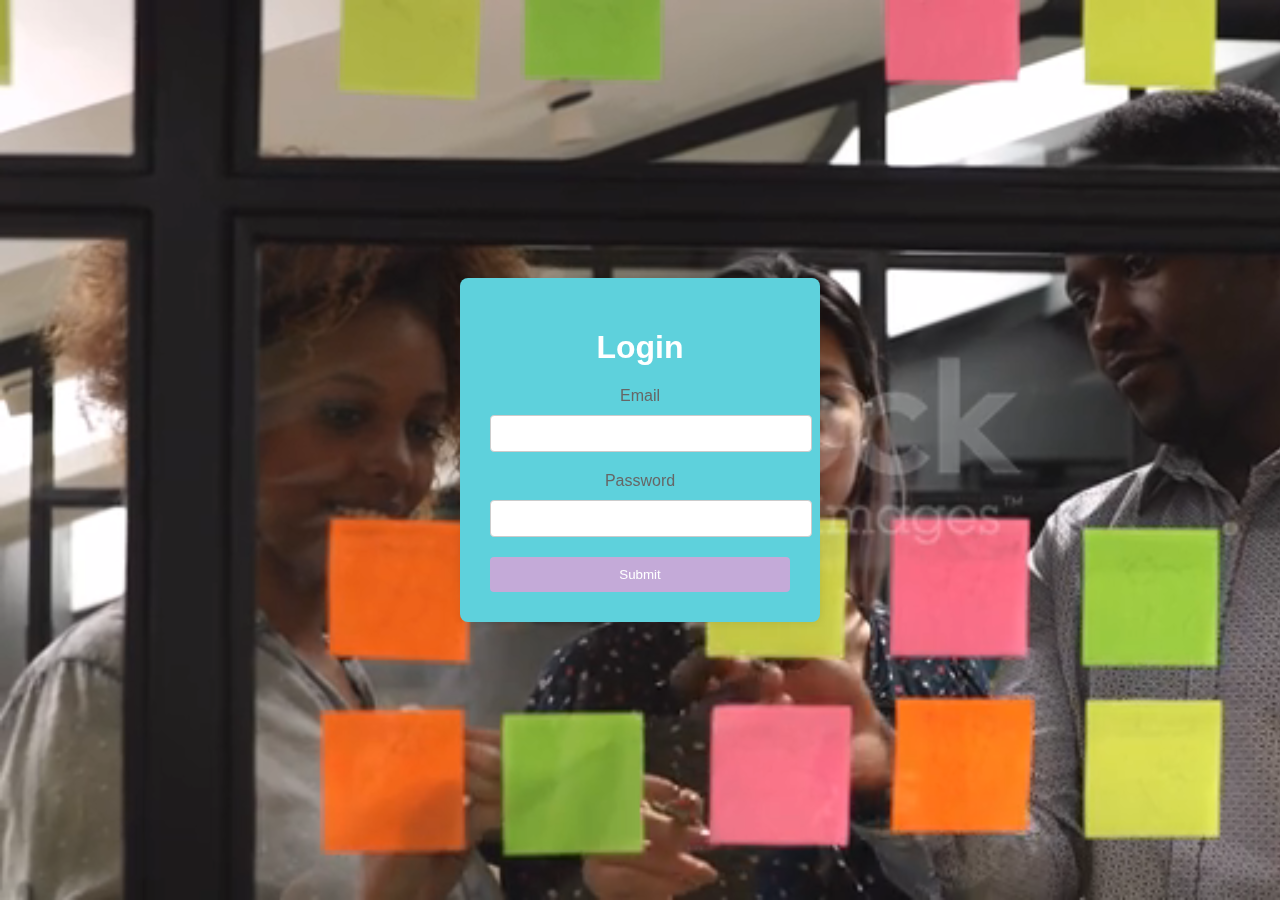
<file: index.html>
<!DOCTYPE html>
<html lang="en">
<head>
    <meta charset="UTF-8">
    <meta name="viewport" content="width=device-width, initial-scale=1.0">
    <title>Login</title>
   <link rel="stylesheet" href="style.css">
       
  
</head>
<body>
    <video autoplay muted loop id="background-video">
        <source src="istockphoto-1200415195-640_adpp_is.mp4" type="video/mp4"> 
    </video>
    <div class="container">
        <h1>Login</h1>
        <form id="submitform">
            <label for="emailId">Email</label>
            <input type="text" name="emailId" id="emailId">
            <label for="password">Password</label>
            <input type="password" name="password" id="password">
            <button class="submit" type="submit">Submit</button>
        </form>
    </div>
    <script src="script.js"></script>
</body>
</html>
</file>
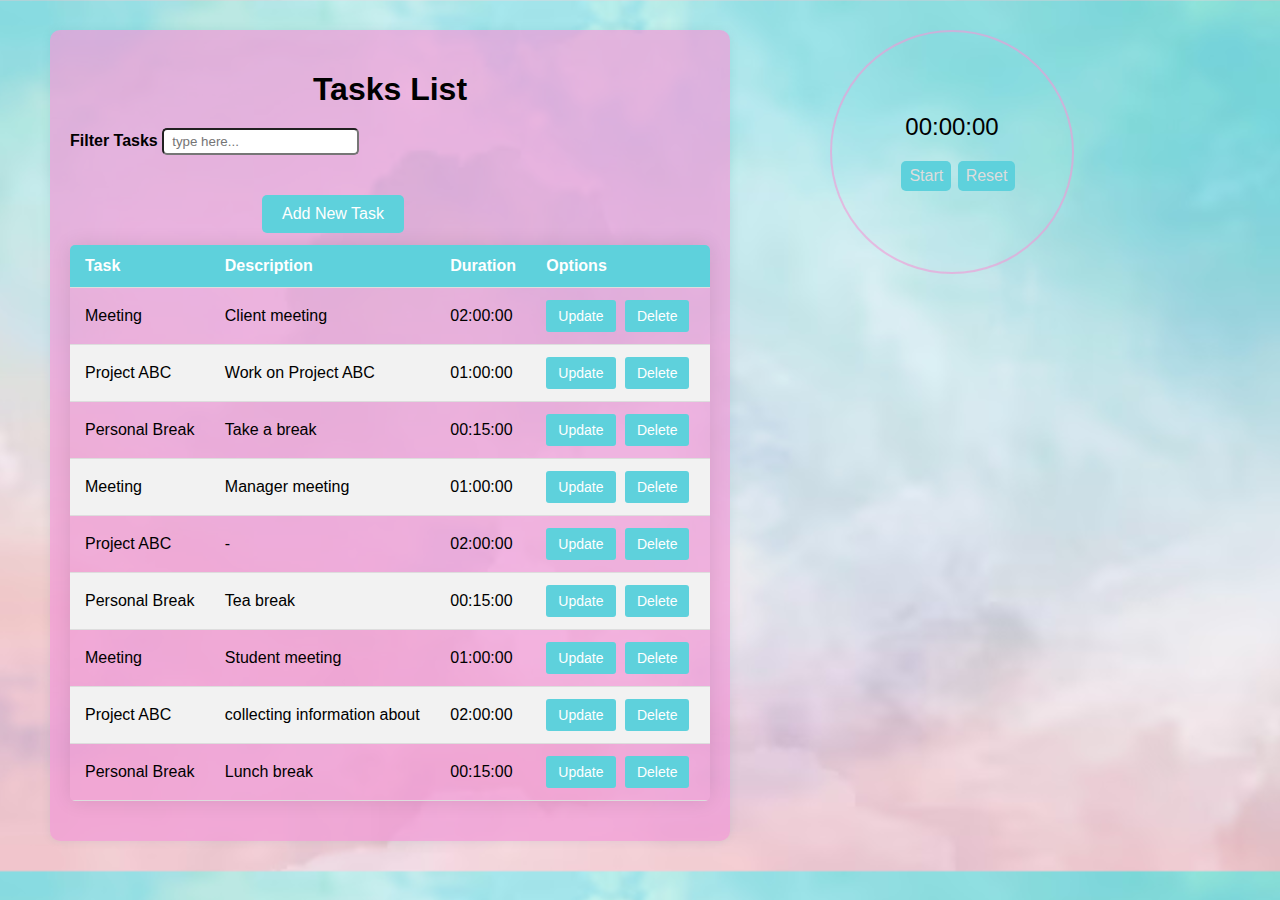
<file: task.html>
<!DOCTYPE html>
<html lang="en">
<head>
<meta charset="UTF-8">
<meta name="viewport" content="width=device-width, initial-scale=1.0">
<title>Tasks List</title>
<link rel="stylesheet" href="task.css">
</head>
<body>
<div class="container">
    <h1>Tasks List</h1>

    <div id="filter">
        <label for="search">Filter Tasks</label>
        <input type="text" id="search" placeholder="type here...">
    </div>
    <button id="add-button">Add New Task</button>

    <form id="add-form" style="display: none;">
        <input type="text" id="name" placeholder="Task Name">
        <input type="text" id="description" placeholder="Description">
        <button type="button" id="submit-button">Add</button>
    </form>
    <table id="data">
        <thead>
            <tr>
                <th>Task</th>
                <th>Description</th>
                <th>Duration</th>
                <th>Options</th>
            </tr>
        </thead>
        <tbody>    
        </tbody>
    </table>
</div>
<div class="stopwatch-container">
    <div class="stopwatch" id="stopwatch">00:00:00</div>
    <div style="display: flex;flex-direction: row;">
        <button id="start-stop-button">Start</button>
        <button id="reset">Reset</button>
    </div>
</div>
<script src="task.js"></script>

</body>
</html>
</file>
<file: style.css>
body {
    font-family: Arial, sans-serif;
    margin: 0;
    padding: 0;
    height: 100vh;
    overflow: hidden;
    display: flex;
    justify-content: center;
    align-items: center;
}
#background-video {
    position: fixed;
    top: 0;
    left: 0;
    min-width: 100%;
    min-height: 100%;
    z-index: -1;
    object-fit: cover;
}
.container {
    background-color: #5ed1dc;
    border-radius: 8px;
    box-shadow: 0px 0px 10px rgba(0, 0, 0, 0.1);
    padding: 30px;
    width: 300px;
    text-align: center;
}
h1 {
    color:white;
}
label {
    display: block;
    margin-bottom: 10px;
    color: #666;
}
input[type="text"],
input[type="password"] {
    width: 100%;
    padding: 10px;
    margin-bottom: 20px;
    border: 1px solid #ccc;
    border-radius: 4px;
}
.submit {
    width: 100%;
    background-color: #f198d6b1;
    color: #fff;
    border: none;
    padding: 10px;
    border-radius: 4px;

}
.submit:hover {
    background-color: #102304;
}
</file>
<file: task.css>
body {
    font-family: Arial, sans-serif;
    background-image: url('js1.avif'); /* Replace 'your-image-path.jpg' with the path to your image */
    background-size: cover;
    background-position: center;
    background-color: #f0f0f0;
    margin: 0;
    padding: 0;
    display: flex;
    flex-direction: row;
}

.container {
    width: 50%;
    margin: 30px 50px;
    padding: 20px;
    background-color: #f198d6b1;
    border-radius: 10px;
    box-shadow: 0 0 10px rgba(23, 129, 116, 0.1);
}

/* Other CSS styles remain the same */


h1 {
    text-align: center;
    margin-bottom: 20px;
}

table {
    width: 100%;
    border-collapse: collapse;
    border-radius: 5px;
    overflow: hidden;
    box-shadow: 0 0 20px rgba(0, 0, 0, 0.1);
    margin-bottom: 20px;
}

th, td {
    padding: 12px 15px;
    text-align: left;
    border-bottom: 1px solid #dddddd;
}

th {
    background-color: #5ed1dc;
    color: white;
}

tr:nth-child(even) {
    background-color: #f2f2f2;
}

#filter {
    margin-bottom: 20px;
}

#filter label {
    font-weight: bold;
}

#filter select {
    padding: 8px;
    border-radius: 5px;
    border: 1px solid #ccc;
    font-size: 16px;
    margin-left: 10px;
}

#add-button {
    margin-left: 30%;
    padding: 10px 20px;
    font-size: 16px;
    margin-bottom: 2%;
    border: none;
    border-radius: 5px;
    background-color: #5ed1dc;
    color: white;
    cursor: pointer;
    transition: background-color 0.3s ease;
}

#add-button:hover {
    background-color: #45a049;
}

#add-form {
    display: none;
}

input {
    padding: 4px 8px;
    margin-bottom: 3%;
    border-radius: 5px;
}

#submit-button {
    padding: 6px 8px;
    background-color: #000000;
    border-radius: 5px;
    border: none;
    margin-left: 3%;
    color: #dddddd;
    font-size: 16px;
    cursor: pointer;
    transition: ease;
}

#submit-button:hover {
    background-color: #45a049;
}

.stopwatch-container {
    width: 200px;
    height: 200px;
    display: flex;
    align-items: center;
    justify-content: center;
    flex-direction: column;
    border: 2px solid #f198d69a;
    border-radius: 50%;
    padding: 20px;
    margin: 30px 50px; 
}


.stopwatch {
    font-size: 24px;
    margin-bottom: 20px;
}

.stopwatch button {
    padding: 10px 20px;
    font-size: 16px;
    border: none;
    border-radius: 5px;
    background-color: #4CAF50;
    color: white;
    cursor: pointer;
    transition: background-color 0.3s ease;
}

.stopwatch button:hover {
    background-color: #45a049;
}

#start-stop-button,
#reset {

    padding: 6px 8px;
    background-color:  #5ed1dc;
    border-radius: 5px;
    border: none;
    margin-left: 3%;
    margin-right: 3%;
    color: #dddddd;
    font-size: 16px;
    cursor: pointer;
    transition: ease;
}


.edit-button,
.delete-button {
    padding: 8px 12px;
    margin-right: 5px;
    font-size: 14px;
    border: none;
    border-radius: 3px;
    background-color: #5ed1dc;
    color: white;
    cursor: pointer;
    transition: background-color 0.3s ease;
}

.edit-button:hover,
.delete-button:hover {
    background-color: #2980b9;
}
</file>
